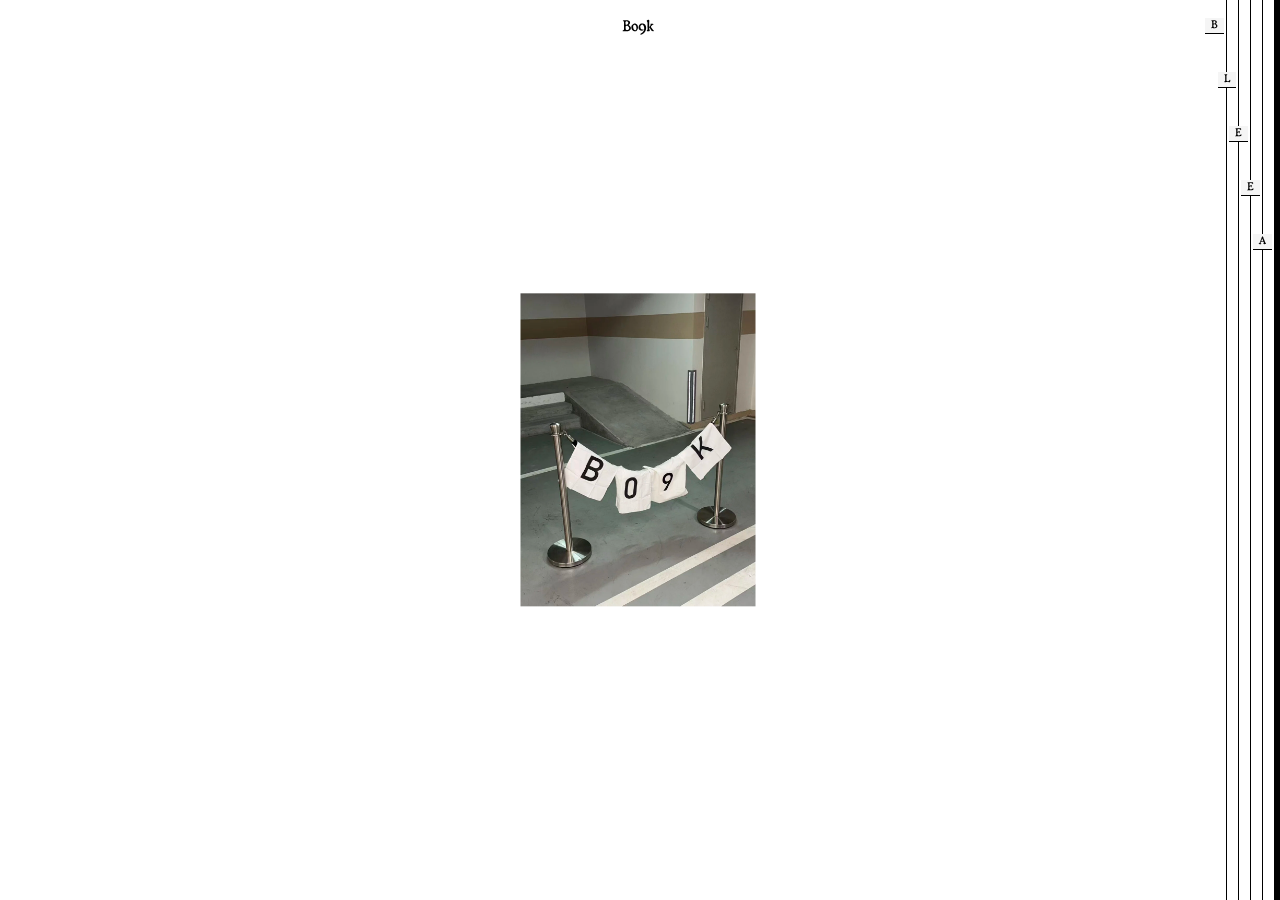
<file: index.html>
<!DOCTYPE html>
<html lang="zh-CN">
<head>
  <meta charset="UTF-8" />
  <meta name="viewport" content="width=device-width, initial-scale=1.0, maximum-scale=1.0, user-scalable=no" />
  <title>B09K</title>


  <link rel="icon" href="assets/b2.svg" type="image/x-icon" />


  <link rel="preload" href="assets/Adelphe-Trouble-GerminalRegular.otf" as="font" type="font/otf" crossorigin>


  <link rel="prefetch" href="book.html">
  <link rel="prefetch" href="moon.html">
  <link rel="prefetch" href="exhibitions.html">
  <link rel="prefetch" href="events.html">
  <link rel="prefetch" href="about.html">


  <link rel="stylesheet" href="css/base.css" />
  <link rel="stylesheet" href="css/layout.css" />
  <link rel="stylesheet" href="css/pages/home.css" />
</head>

<body>


  <div id="nav-placeholder"></div>


  <div class="tab-labels">
    <div class="label" data-id="book" style="--x: 85%; --y: 2%;">
      <span class="short">B</span><span class="full">Book</span>
    </div>
    <div class="label" data-id="lunar_practices" style="--x: 65%; --y: 8%;">
      <span class="short">L</span><span class="full">Lunar Practice</span>
    </div>
    <div class="label" data-id="exhibitions" style="--x: 45%; --y: 14%;">
      <span class="short">E</span><span class="full">Exhibitions</span>
    </div>
    <div class="label" data-id="events" style="--x: 25%; --y: 20%;">
      <span class="short">E</span><span class="full">Events</span>
    </div>
    <div class="label" data-id="about" style="--x: 5%; --y: 26%;">
      <span class="short">A</span><span class="full">About</span>
    </div>
  </div>


  <main class="home-main">
    <img src="assets/icons/B09k.svg" alt="Logo" class="logo" />
    <div class="image-container" id="imageContainer"></div>
  </main>


  <div id="footer-placeholder"></div>


  <script src="js/load-nav.js"></script>
  <script src="js/main.js"></script>
  <script src="js/pages/home.js"></script>


  <script>
    fetch('partials/footer.html')
      .then(res => res.text())
      .then(data => {
        document.getElementById('footer-placeholder').innerHTML = data;
      });
  </script>

</body>
</html>
</file>
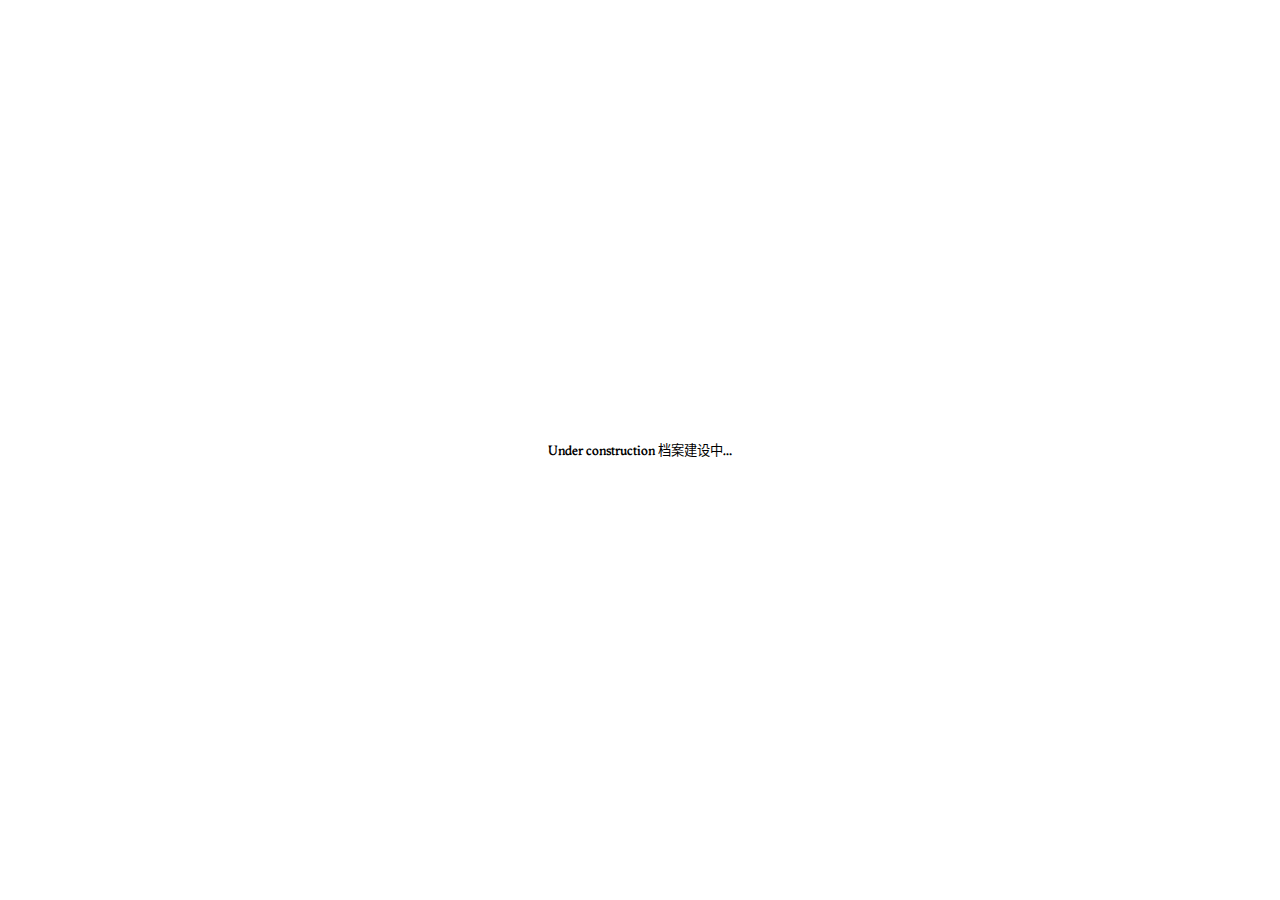
<file: archive-building.html>
<!DOCTYPE html>
<html lang="zh-CN">
<head>
  <meta charset="UTF-8">
  <meta name="viewport" content="width=device-width, initial-scale=1.0">
  <title>B09K-Under construction</title>
  <link rel="icon" href="assets/b.ico" type="image/x-icon">
  <link rel="preload" href="assets/Adelphe-Trouble-GerminalRegular.woff2" as="font" type="font/woff2" crossorigin>
  <link rel="stylesheet" href="css/base.css">
  <style>
    html, body {
      margin: 0;
      padding: 0;
      height: 100vh;
      display: flex;
      align-items: center;
      justify-content: center;
      background: #ffffff;
      font-family: 'AdelpheTrouble', var(--font);
      font-size: 13.3px;
      color: #000;
      position: relative;
      overflow: visible !important;
    }
    
    /* .background-image {
      position: fixed;
      top: 50%;
      left: 50%;
      transform: translate(-50%, -50%);
      max-width: 350px;
      width: auto;
      height: auto;
      z-index: 0;
      pointer-events: none;
      display: block;
    } */
    
    .message {
      text-align: center;
      position: relative;
      z-index: 10;
    }
    
    @media (max-width: 768px) {
      html, body {
        font-size: 12px;
      }
      
      .background-image {
        max-width: min(450px, 90vw);
      }
    }
  </style>
</head>
<body>
  <!-- <img src="assets/building.png" alt="" class="background-image"> -->
  <div class="message"> Under construction 档案建设中...</div>
</body>
</html>
</file>
<file: css/base.css>
@font-face {
  font-family: 'AdelpheTrouble';
  src: url('../assets/Adelphe-Trouble-GerminalRegular.otf') format('opentype');
  font-display: swap;
}

:root {
  --line: 1px;
  --color: #000;
  --gap: 5px; 
  --tab-w: 12px;
  --font: 'AdelpheTrouble';
  --dur: 0.3s;
  --ease: cubic-bezier(0.43, 1, 0.83, 1);
}

html, body {
  margin: 0;
  height: 100%;
  background: #000000;
  font-family: var(--font);
  font-size: 13.3px; 
  box-sizing: border-box;
  overflow: hidden;
  scrollbar-width: none; /* Firefox */
}

body::-webkit-scrollbar,
html::-webkit-scrollbar {
  width: 0;
  height: 0;
}

img {
  display: block;
  max-width: 100%;
}

@media (max-width: 768px) {
  html, body {
    font-size: 11px;
  }
}
</file>
<file: css/layout.css>
/* ===== 右侧竖线抽屉结构 ===== */
.sidebar {
  position: fixed;
  top: 0;
  right: var(--gap);
  height: 100%;
  display: flex;
  flex-direction: row-reverse;
  z-index: 1000;
}

.sidebar::before {
  content: "";
  position: fixed;
  top: 0;
  right: 30;
  width: calc(var(--tab-w) * 3);
  height: 100vh;
  background: #fff;
  z-index: 1499; 
  pointer-events: none;
}

.sidebar::after {
  content: "";
  position: absolute;
  top: 0;
  right: 0;
  width: calc(var(--tab-w) * 5);
  height: 100%;
  background-image: repeating-linear-gradient(
    to left,
    var(--color) 0,
    var(--color) var(--line),
    transparent var(--line),
    transparent var(--tab-w)
  );
  z-index: 1500;
  pointer-events: none;
}


/* 抽屉卡片栏 */
.tab {
  position: relative;
  width: var(--tab-w);
  height: 100%;
  /* 右侧线条统一由 .sidebar::after 绘制，这里取消 */
  border-right: none;
  /* background: #fff; */
  display: flex;
  align-items: center;
  justify-content: center;
  cursor: pointer;
  overflow: hidden;
  transition: width var(--dur) var(--ease);
}

.tab span {
  font-size: 10px;
  transition: opacity 0.4s ease, transform 0s ease;
}
.tab .short { opacity: 1; }
.tab .full  { opacity: 0; margin-left: 8px; }

.tab.active {
  position: fixed;          /* 脱离 flex 布局 */
  top: 0;
  left: 50%;                /* 画布正中 */
  transform: translateX(-50%);
  width: calc(100vw - (var(--gap) * 2));
  height: 100vh;
  padding: 120px var(--gap) var(--gap);
  box-sizing: border-box;
  overflow-y: auto;
  scrollbar-width: none;
  z-index: 3000;
  justify-content: flex-start;
  animation: slideFromRightToCenter 0.3s var(--ease);
}

@keyframes slideFromRightToCenter {
  from {
    opacity: 0;
    left: calc(100% - var(--gap));
    transform: translateX(-100%);
    width: calc(100vw - (var(--tab-w) * 5) - var(--gap));
  }
  to {
    opacity: 1;
    left: 50%;
    transform: translateX(-50%);
    width: calc(100vw - (var(--gap) * 2));
  }
}

.tab.active iframe {
  display: block;
  height: calc(100vh - 120px - var(--gap));
  animation: fadeInFromRight 0.8s var(--ease);
}

@keyframes fadeInFromRight {
  from {
    opacity: 0;
    transform: translateX(40px);
  }
  to {
    opacity: 1;
    transform: translateX(0);
  }
}

.tab.active::-webkit-scrollbar { width: 0; height: 0; }

/* ===== 手机端自适应：与桌面视觉一致的规则 ===== */
@media (max-width: 768px) {
  :root {
    --tab-w-mobile: 8px; /* 手机端线条间距更窄 */
    --line-mobile: 1px; /* 手机端线条与桌面端一致 */
    --sidebar-width-mobile: 40px; /* 手机端右侧黑边总宽度，可单独调整 */
  }
  
  .tab.active {
    width: calc(100vw - (var(--gap) * 2));
    padding: 90px var(--gap) var(--gap);
    height: 100vh;
  }
  
  /* 手机端右侧线条：间距更窄，线条更细 */
  .sidebar::after {
    width: var(--sidebar-width-mobile); /* 使用单独的变量控制右侧黑边宽度 */
    background-image: repeating-linear-gradient(
      to left,
      var(--color) 0,
      var(--color) var(--line-mobile),
      transparent var(--line-mobile),
      transparent var(--tab-w-mobile)
    );
  }
  
  .tab {
    width: var(--tab-w-mobile);
  }
}

/* 展开卡片内容容器（iframe） */
.tab iframe {
  width: 100%;
  height: 100%;
  border: 0;
  background: #fff;
  display: block; /* 确保从左边开始显示 */
  margin: 0;
}

/* ===== 全局内容滑入动画（用于 iframe 内的内容） ===== */
@keyframes contentSlideInFromRight {
  from {
    opacity: 0;
    transform: translateX(60px);
  }
  to {
    opacity: 1;
    transform: translateX(0);
  }
}

/* 全局内容容器动画类 */
.content-slide-in {
  opacity: 0;
  animation: contentSlideInFromRight 0.8s var(--ease) forwards;
}

/* ===== 新增书签便利签标签层 ===== */
.tab-labels {
  position: fixed;
  top: 0;
  right: var(--gap);
  height: 100%;
  width: calc(var(--tab-w) * 5);
  pointer-events: none;
  z-index: 2000;
}

/* ===== 基础叠放顺序：从上到下 ===== */
.tab[data-id="book"] { z-index: 10; }
.tab[data-id="lunar_practices"] { z-index: 40; }
.tab[data-id="exhibitions"] { z-index: 30; }
.tab[data-id="events"] { z-index: 20; }
.tab[data-id="about"] { z-index: 50; }

/* 单个标签（便利贴样式） */
.tab-labels .label {
  position: absolute;
  top: var(--y);
  right: var(--x);
  height: 16px;
  background: #f5f5f5; /* 浅灰色背景 */
  display: inline-flex;
  align-items: center;
  justify-content: center; /* 改为居中，让首字符在底部线条中心 */
  padding: 0px 6px; /* key 标签宽度修改*/
  cursor: pointer;
  pointer-events: auto;
  transition: transform 0.2s ease-out; 
  overflow: visible; /* 允许底部线条可见 */
}

/* 使用伪元素绘制底部线条，让字符在其中心 */
.tab-labels .label::after {
  content: "";
  position: absolute;
  bottom: 0;
  left: 0;
  width: 100%; /* 线条宽度与背景框一致 */
  height: var(--line);
  background: var(--color);
  pointer-events: none; /* 不影响点击 */
  transition: width 0.8s var(--ease); /* 与文字框展开速度一致 */
}

.tab-labels .label span {
  font-family: var(--font);
  font-size: 11px;
  transition: opacity 0.8s ease, transform 0.8s ease;
  white-space: nowrap;
  line-height: 14px; /* 行高等于标签高度，确保垂直居中 */
  display: inline-block;
  vertical-align: middle;
}

/* 首字母默认可见 */
.tab-labels .label .short {
  opacity: 1;
  transform: translateX(0);
}

.tab-labels .label .full {
  position: relative; /* 与首字母同行展开 */
  margin-left: 0; /* 移除左边距，确保居中 */
  opacity: 0;
  max-width: 0;        /* 初始不占空间 */
  overflow: hidden;     /* 裁剪文字以实现从首字母向右展开 */
  transition: max-width 0.8s var(--ease), opacity 0.8s ease; /* 文字框展开速度，与字符一致 */
  will-change: max-width;
  text-align: center; /* 字符在文字框中居中 */
  pointer-events: none; /* 不拦截鼠标事件，避免抖动 */
}

/* 逐字入场：默认每个字符微偏移并透明 */
.tab-labels .label .full .char {
  display: inline-block;
  transform: translateX(2px);
  opacity: 0;
  transition: transform 0.3s var(--ease), opacity 0.2s ease; /* 快速显示，更像打字机 */
  pointer-events: none; /* 字符不拦截鼠标事件 */
}

.tab-labels .label.active {
  transform: translateX(-2px);
}

.tab-labels .label.active .full {
  opacity: 1;
  max-width: 200px; /* 增大宽度，确保完整字符能显示 */
}

/* 打字机效果：按延迟逐字显现 */
.tab-labels .label.active .full .char {
  transform: translateX(0);
  opacity: 1;
}

/* 激活时仅显示全称，不重复首字母 */
.tab-labels .label.active .short {
  opacity: 0;
  transform: translateX(-5px);
}

/* 手机端也显示标签层，并稍微缩小尺寸以适配 */
@media (max-width: 768px) {
  .tab-labels { 
    display: block; 
    right: var(--gap);
    width: var(--sidebar-width-mobile); /* 使用右侧黑边宽度，确保对齐 */
  }
  .tab-labels .label { height: 18px; padding: 0 1px; }
  .tab-labels .label span { font-size: 10px; line-height: 18px; }
  .tab-labels .label .full { max-width: 0; }
}

/* ===== 空闲检测遮罩 ===== */
.idle-overlay {
  position: fixed;
  top: 0;
  left: 0;
  width: 100%;
  height: 100%;
  background: rgba(255, 255, 255, 0.85); /* 80% 透明度白色遮罩 */
  display: flex;
  align-items: center;
  justify-content: center;
  z-index: 10000; /* 确保在最上层 */
  opacity: 0;
  pointer-events: none;
  transition: opacity 0.8s ease;
}

.idle-overlay.active {
  opacity: 1;
  pointer-events: auto;
}

.idle-overlay .idle-svg {
  width: 450px;
  height: auto;
  pointer-events: none;
}
</file>
<file: css/pages/home.css>
.home-main {
  position: relative;
  width: calc(100% - var(--gap));
  height: 100%;
  background: #fff;
  display: flex;
  align-items: center;
  justify-content: center;
  overflow: hidden;
}

.logo {
  position: absolute;
  top: 18px;
  width: 80px;
  z-index: 5000; 
  cursor: pointer;
  touch-action: manipulation; 
  -webkit-touch-callout: none; 
}

.image-container {
  position: relative;

  max-width: 60vw;
  cursor: pointer;
  display: flex;
  justify-content: center;
  align-items: center;
  touch-action: manipulation; 
}

body.tab-open .image-container {
  display: none;
}

.image-container img {
  position: absolute;
  top: 50%;
  left: 50%;
  transform: translate(-50%, -50%);
  height: auto;
  opacity: 0;
  transition: opacity 0.5s ease;
  touch-action: manipulation; 
  -webkit-touch-callout: none; 
}

.image-container img.visible {
  opacity: 1;
  z-index: 10;
}

@media (max-width: 768px) {
  html, body {
    background-attachment: fixed;
  }
  
  .home-main {
    width: min(460px, calc(100vw - var(--sidebar-width-mobile) - 40px));
    margin-left: calc((100vw - var(--sidebar-width-mobile) - min(460px, calc(100vw - var(--sidebar-width-mobile) - 40px))) / 1.8);
    margin-right: auto;
    padding-bottom: 150px; 
  }
  
  .logo {
    top: 18px;
    width: 70px;
  }

  .image-container {
    max-width: min(560px, calc(100vw - var(--sidebar-width-mobile) - 20px));
  }
}
</file>
